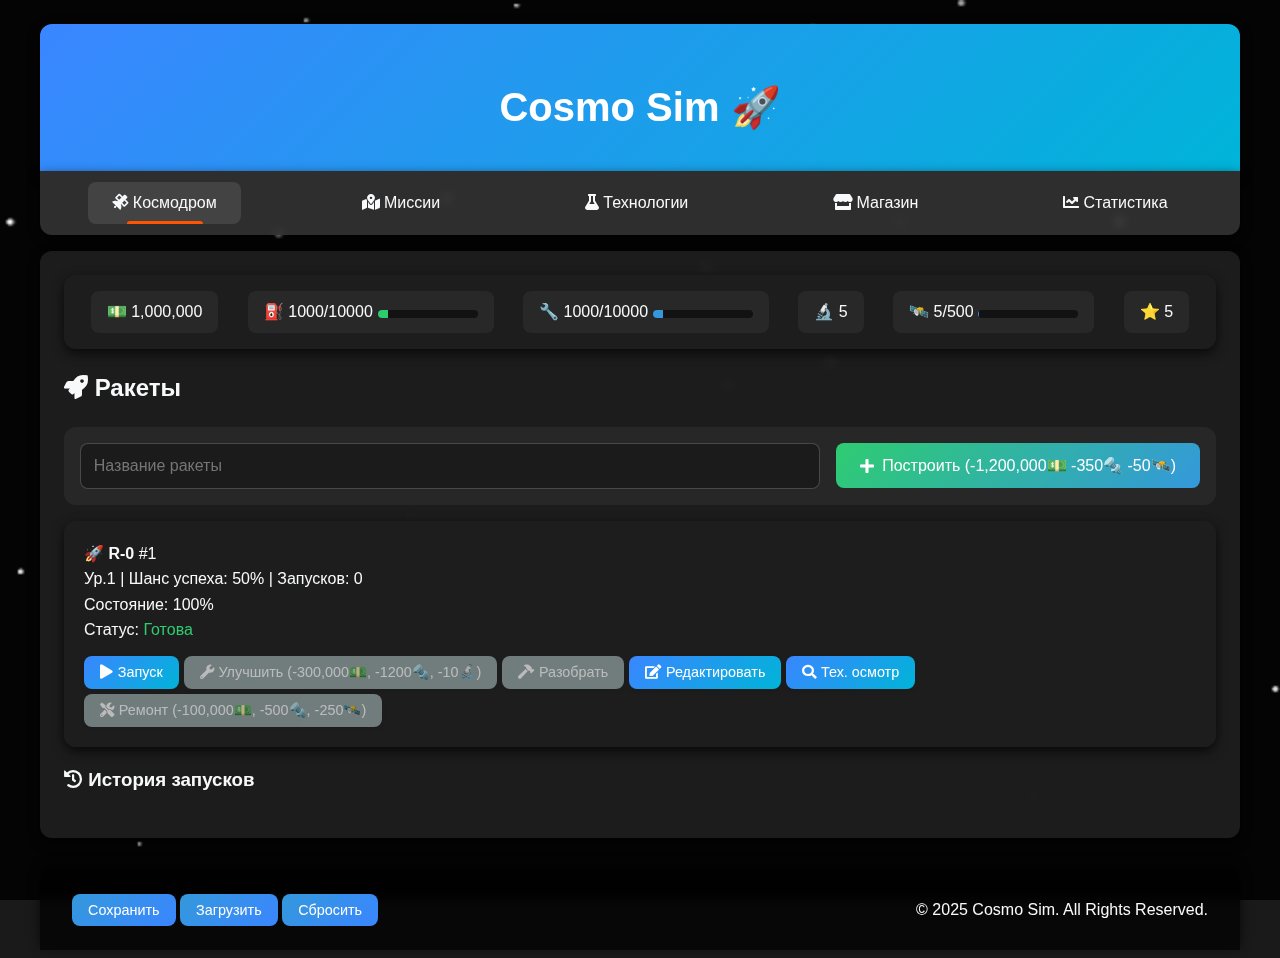
<file: index.html>
<!DOCTYPE html>
<html lang="ru">
<head>
    <meta charset="UTF-8">
    <meta name="viewport" content="width=device-width, initial-scale=1.0">
    <title>Cosmo Sim</title>
    <link rel="stylesheet" href="https://cdnjs.cloudflare.com/ajax/libs/font-awesome/5.15.4/css/all.min.css">
    <link rel="stylesheet" href="style.css">
</head>
<body>

    <div class="space-background">
        <canvas id="background-canvas"></canvas>
        <canvas id="rocket-canvas"></canvas>
    </div>

    <div class="container">

        <header>
            <h1>Cosmo Sim <span class="rocket-icon">🚀</span></h1>
        </header>

        <nav>
            <div class="nav-container">
                <button id="tab-main" class="active"><i class="fas fa-satellite"></i> Космодром</button>
                <button id="tab-missions"><i class="fas fa-map-marked-alt"></i> Миссии</button>
                <button id="tab-tech"><i class="fas fa-flask"></i> Технологии</button>
                <button id="tab-shop"><i class="fas fa-store"></i> Магазин</button>
                <button id="tab-stats"><i class="fas fa-chart-line"></i> Статистика</button>
            </div>
        </nav>

        <main>
            <div id="panel-main" class="tab-panel visible">
                <div id="resources"></div>
                <div id="rockets"></div>
                <div id="history"></div>
            </div>

            <div id="panel-missions" class="tab-panel"></div>

            <div id="panel-tech" class="tab-panel"></div>

            <div id="panel-shop" class="tab-panel"></div>

            <div id="panel-stats" class="tab-panel"></div>
        </main>

        <footer>
            <div class="footer-content">
                <div>
                    <button id="savebtn">Сохранить</button>
                    <button id="loadbtn">Загрузить</button>
                    <button id="resetbtn">Сбросить</button>
                </div>
                <div class="footer-text">
                    &copy; 2025 Cosmo Sim. All Rights Reserved.
                </div>
            </div>
        </footer>
    </div>

    <div id="notifications"></div>

    <script src="game.js"></script>
</body>
</html>
</file>
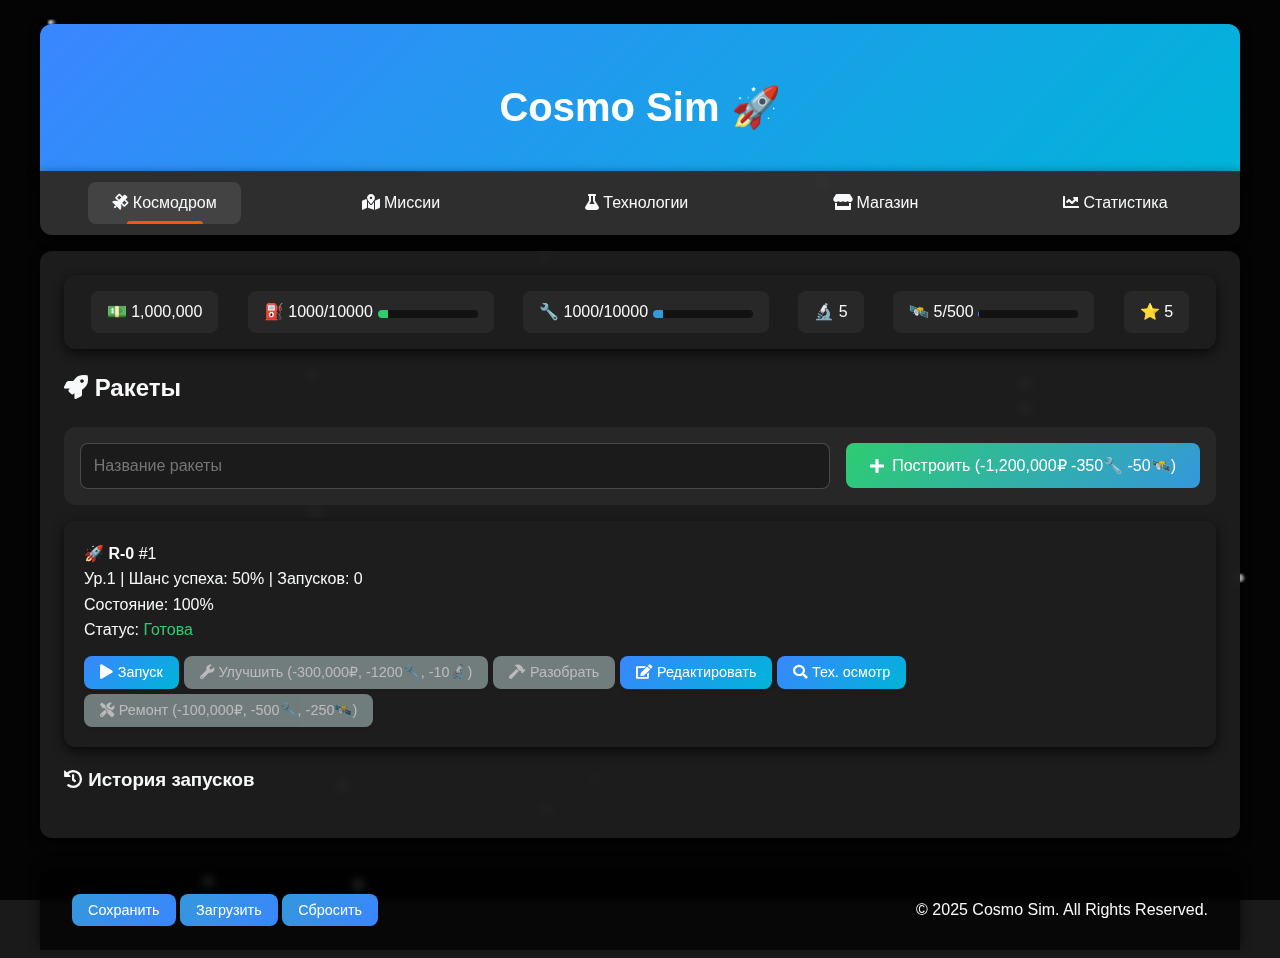
<file: src/index.html>
<!DOCTYPE html>
<html lang="ru">
<head>
    <meta charset="UTF-8">
    <meta name="viewport" content="width=device-width, initial-scale=1.0">
    <title>Cosmo Sim</title>
    <link rel="stylesheet" href="https://cdnjs.cloudflare.com/ajax/libs/font-awesome/5.15.4/css/all.min.css">
    <link rel="stylesheet" href="style.css">
</head>
<body>

    <div class="space-background">
        <canvas id="background-canvas"></canvas>
        <canvas id="rocket-canvas"></canvas>
    </div>

    <div class="container">

        <header>
            <h1>Cosmo Sim <span class="rocket-icon">🚀</span></h1>
        </header>

        <nav>
            <div class="nav-container">
                <button id="tab-main" class="active"> <i class="fas fa-satellite"></i> Космодром</button>
                <button id="tab-missions"> <i class="fas fa-map-marked-alt"></i> Миссии</button>
                <button id="tab-tech"> <i class="fas fa-flask"></i> Технологии</button>
                <button id="tab-shop"> <i class="fas fa-store"></i> Магазин</button>
                <button id="tab-stats"> <i class="fas fa-chart-line"></i> Статистика</button>
            </div>
        </nav>

        <main>
            <div id="panel-main" class="tab-panel visible">
                <div id="resources"></div>
                <div id="rockets"></div>
                <div id="history"></div>
            </div>

            <div id="panel-missions" class="tab-panel"></div>

            <div id="panel-tech" class="tab-panel"></div>

            <div id="panel-shop" class="tab-panel"></div>

            <div id="panel-stats" class="tab-panel"></div>
        </main>

        <footer>
            <div class="footer-content">
                <div>
                    <button id="savebtn">Сохранить</button>
                    <button id="loadbtn">Загрузить</button>
                    <button id="resetbtn">Сбросить</button>
                </div>
                <div class="footer-text">
                    &copy; 2025 Cosmo Sim. All Rights Reserved.
                </div>
            </div>
        </footer>
    </div>

    <div id="notifications"></div>

    <script src="js/state.js"></script>
    <script src="js/utils.js"></script>
    <script src="js/dom.js"></script>
    <script src="js/render.js"></script>
    <script src="js/canvas.js"></script>
    <script src="js/rockets.js"></script>
    <script src="js/missions.js"></script>
    <script src="js/shop.js"></script>
    <script src="js/main.js"></script>
</body>
</html>
</file>
<file: style.css>
:root {
    --primary: #3a86ff;
    --secondary: #00b4d8;
    --accent: #ff5400;
    --success: #2ecc71;
    --danger: #e74c3c;
    --warning: #f39c12;
    --info: #3498db;
    --dark: #121212;
    --light: #f8f9fa;
    --muted: #95a5a6;
    --bg-dark: #1a1a1a;
    --bg-light: rgba(30, 30, 30, 0.95);
    --text-dark: #e0e0e0;
    --text-light: #ffffff;
    --card-shadow: 0 4px 12px rgba(0, 0, 0, 0.7);
}

body {
    font-family: 'Roboto', sans-serif;
    background: var(--bg-dark);
    color: var(--light);
    line-height: 1.6;
    overflow-x: hidden;
    min-height: 100vh;
    display: flex;
    flex-direction: column;
}

.space-background {
    position: fixed;
    top: 0;
    left: 0;
    width: 100%;
    height: 100%;
    z-index: -1;
    overflow: hidden;
}

#background-canvas, #rocket-canvas {
    position: absolute;
    top: 0;
    left: 0;
    width: 100%;
    height: 100%;
    image-rendering: optimizeSpeed;
    will-change: transform;
}

#rocket-canvas {
    z-index: -1;
}

.container {
    max-width: 1200px;
    margin: 0 auto;
    padding: 0 15px;
    position: relative;
    z-index: 1;
    flex: 1;
}

header {
    background: linear-gradient(135deg, var(--primary), var(--secondary));
    color: white;
    padding: 1.5rem;
    text-align: center;
    border-radius: 12px 12px 0 0;
    box-shadow: var(--card-shadow);
    position: relative;
    overflow: hidden;
    margin-top: 1rem;
    z-index: 2;
}

h1 {
    font-size: 2.5rem;
    margin-bottom: 0.5rem;
    position: relative;
    z-index: 1;
}

.rocket-icon {
    display: inline-block;
    /* Убрана анимация float */
}

nav {
    background:  rgba(51, 51, 51, 0.9);
    padding: 0.5rem 0;
    border-radius: 0 0 12px 12px;
    box-shadow: var(--card-shadow);
    position: sticky;
    top: 0;
    z-index: 10;
    backdrop-filter: blur(5px);
    -webkit-backdrop-filter: blur(5px);
}

.nav-container {
    display: flex;
    justify-content: space-around;
    flex-wrap: wrap;
}

nav button {
    background: none;
    border: none;
    color: var(--light);
    padding: 0.75rem 1.5rem;
    margin: 0.2rem;
    cursor: pointer;
    font-size: 1rem;
    transition: all 0.3s ease;
    position: relative;
    border-radius: 8px;
    z-index: 1;
    overflow: hidden;
}

nav button::before {
    content: '';
    position: absolute;
    top: 0;
    left: 0;
    width: 100%;
    height: 100%;
    background: linear-gradient(135deg, var(--primary), var(--secondary));
    z-index: -1;
    opacity: 0;
    transition: opacity 0.3s ease;
}

nav button:hover::before {
    opacity: 0.2;
}

nav button.active {
    background: rgba(255, 255, 255, 0.1);
    /* Убран transform: translateY(-2px); */
}

nav button.active::after {
    content: '';
    position: absolute;
    bottom: 0;
    left: 50%;
    transform: translateX(-50%);
    width: 50%;
    height: 3px;
    background: var(--accent);
    border-radius: 3px 3px 0 0;
}

main {
    display: flex;
    flex-direction: column;
    min-height: 50vh;
}

.tab-panel {
    display: none;
    padding: 1.5rem;
    background: var(--bg-light);
    border-radius: 12px;
    margin-top: 1rem;
    box-shadow: var(--card-shadow);
    backdrop-filter: blur(5px);
    -webkit-backdrop-filter: blur(5px);
    /* Убрана анимация fadeIn */
    flex: 1;
}

.tab-panel.visible {
    display: block;
}

#resources {
    display: flex;
    justify-content: space-around;
    flex-wrap: wrap;
    gap: 0.5rem;
    background: var(--bg-light);
    padding: 1rem;
    border-radius: 12px;
    box-shadow: var(--card-shadow);
    margin-bottom: 1rem;
}

#resources span {
    font-size: 1rem;
    padding: 0.5rem 1rem;
    border-radius: 8px;
    background: rgba(255, 255, 255, 0.05);
    transition: all 0.2s ease;
    display: flex;
    align-items: center;
    gap: 0.3rem;
}

#resources span:hover {
    /* Убран transform: scale(1.05); */
    background: rgba(255,  255, 255, 0.1);
}

.resource-bar {
  width: 100px;
  height: 8px;
  background-color: var(--dark);
  border-radius: 4px;
  overflow: hidden;
  margin-top: 4px;
}
.resource-bar > div {
  height: 100%;
  background-color: var(--accent);
  transition: width 0.5s ease;
}
.fuel-bar > div { background-color: var(--success); }
.parts-bar > div { background-color: var(--info); }
.rocket-parts-bar > div { background-color: var(--primary); }

.rocket-card, .mission-card, .tech-card, .shop-card, .achiev-card {
    background: var(--bg-light);
    padding: 1.25rem;
    margin-bottom: 1rem;
    border-radius: 12px;
    box-shadow: var(--card-shadow);
    /* Убран transition: all 0.3s ease; */
    position: relative;
    overflow: hidden;
    backdrop-filter: blur(5px);
    -webkit-backdrop-filter: blur(5px);
}

.rocket-card::before, .mission-card::before, .tech-card::before, .shop-card::before, .achiev-card::before {
    content: '';
    position: absolute;
    top: 0;
    left: -100%;
    width: 100%;
    height: 3px;
    background: linear-gradient(135deg, var(--primary), var(--secondary));
    /* Убрана анимация slide */
}

.rocket-card:hover, .mission-card:hover, .tech-card:hover, .shop-card:hover, .achiev-card:hover {
    /* Убран transform: translateY(-5px); */
    box-shadow: 0 8px 20px rgba(0, 0, 0, 0.3);
}

.rocket-card .actions {
    display: flex;
    flex-wrap: wrap;
    gap: 0.3rem;
    margin-top: 0.8rem;
}

.rocket-card .actions button, .mission-card button, .tech-card button, .shop-card button {
    background: linear-gradient(135deg, var(--primary), var(--secondary));
    border: none;
    color: white;
    padding: 0.5rem 1rem;
    border-radius: 8px;
    cursor: pointer;
    transition: all 0.3s ease;
    box-shadow: 0 2px 4px rgba(0, 0, 0, 0.1);
    font-size: 0.9rem;
    display: flex;
    align-items: center;
    gap: 0.3rem;
}

.rocket-card .actions button:disabled, .mission-card button:disabled, .tech-card button:disabled, .shop-card button:disabled {
    background: var(--muted);
    cursor: not-allowed;
    opacity: 0.7;
}

.rocket-card .actions button:hover:not(:disabled),
.mission-card button:hover:not(:disabled),
.tech-card button:hover:not(:disabled),
.shop-card button:hover:not(:disabled) {
    background: var(--accent);
    /* Убран transform: scale(1.05); */
}

.status-ready { color: var(--success); }
.status-preparing { color: var(--warning); /* Убрана анимация blink */ }
.status-exploring { color: var(--info); }
.status-failed  { color: var(--danger); }

#notifications {
    position: fixed;
    top: 1rem;
    right: 1rem;
    display: flex;
    flex-direction: column;
    gap: 0.5rem;
    z-index: 1000;
}

.notify {
    background: var(--bg-light);
    padding: 1rem 1.5rem;
    border-radius: 10px;
    box-shadow: var(--card-shadow);
    /* Убрана анимация slideIn */
    border-left: 4px solid transparent;
    max-width: 300px;
    backdrop-filter: blur(5px);
    -webkit-backdrop-filter: blur(5px);
    margin-bottom: 0.5rem;
}

.notify.good { border-left-color: var(--success); }
.notify.bad { border-left-color: var(--danger); }

.modal-bg {
    position: fixed;
    top: 0;
    left: 0;
    width: 100%;
    height: 100%;
    background: rgba(0, 0, 0, 0.85);
    display: flex;
    justify-content: center;
    align-items: center;
    z-index: 2000;
    backdrop-filter: blur(8px);
    -webkit-backdrop-filter: blur(8px);
    /* Убрана анимация fadeInBg */
}

.modal {
    background: var(--bg-light);
    padding: 2rem;
    border-radius: 16px;
    box-shadow: 0 10px 30px rgba(0, 0,  0, 0.6);
    width: min(90%, 500px);
    max-height: 90vh;
    overflow-y: auto;
    /* Убрана анимация popIn */
}

.modal button {
    background: linear-gradient(135deg, var(--primary), var(--secondary));
    border: none;
    color: white;
    padding: 0.8rem 1.5rem;
    margin: 0.5rem 0.25rem;
    border-radius: 8px;
    cursor: pointer;
    transition: all 0.3s ease;
    font-weight: 500;
}

.modal button.closebtn {
    background: var(--danger);
}

.modal button:hover {
    background: var(--accent);
    /* Убран transform: translateY(-2px); */
    box-shadow: 0 4px 10px rgba(0, 0, 0, 0.3);
}

.timer {
    color: var(--warning);
    font-weight: bold;
    font-size: 0.9rem;
    margin: 0.5rem 0;
    display: inline-block;
    padding: 0.3rem 0.6rem;
    background: rgba(255, 255, 255, 0.1);
    border-radius: 5px;
    /* Убрана анимация pulseTimer */
}

.progress-bar {
    width: 100%;
    height: 8px;
    background: rgba(255, 255, 255, 0.1);
    border-radius: 5px;
    margin: 0.5rem 0;
    overflow: hidden;
    box-shadow: inset 0 1px 2px rgba(0, 0, 0, 0.2);
}

.progress {
    height: 100%;
    background: linear-gradient(135deg, var(--primary), var(--secondary));
    border-radius: 5px;
    transition: width 0.3s ease;
}

.shop-list, .mission-list, .tech-tree, .achievements-list {
    display: grid;
    grid-template-columns: repeat(auto-fit, minmax(300px, 1fr));
    gap: 1rem;
    margin-top: 1rem;
}

.unlocked {
    border-left: 4px solid var(--success);
}

.locked {
    opacity: 0.7;
    filter: grayscale(30%);
}

.good { color: var(--success); }
.bad { color: var(--danger); }
.reward { color: var(--accent); }
.warning  { color: var(--warning); }

footer {
    background: rgba(0, 0, 0, 0.7);
    color: var(--light);
    padding: 1.5rem 1rem;
    text-align: center;
    margin-top: 2rem;
    backdrop-filter: blur(5px);
    -webkit-backdrop-filter: blur(5px);
    border-radius: 12px 12px 0 0;
    box-shadow: 0 -4px 12px rgba(0, 0, 0, 0.7);
}

.footer-content {
    display: flex;
    justify-content: space-between;
    align-items: center;
    max-width: 1200px;
    margin: 0 auto;
    padding: 0 1rem;
}

footer a {
    color: var(--light);
    text-decoration: none;
    transition: color 0.3s ease;
    margin: 0 0.3rem;
}

footer a:hover {
    color: var(--accent);
}

footer button {
    background:  linear-gradient(135deg, var(--info), var(--primary));
    border: none;
    color: white;
    padding: 0.5rem 1rem;
    border-radius: 8px;
    cursor: pointer;
    transition: all  0.3s ease;
    box-shadow: 0 2px 4px rgba(0, 0, 0, 0.1);
    font-size: 0.9rem;
}

footer button:hover {
    background: linear-gradient(135deg, var(--primary), var(--info));
    /* Убран transform: translateY(-2px); */
}

.add-rocket-form {
    display: flex;
    gap: 1rem;
    margin-bottom: 1rem;
    align-items: center;
    background: rgba(255, 255, 255, 0.05);
    padding: 1rem;
    border-radius: 12px;
}

.add-rocket-form input {
    flex: 1;
    padding: 0.8rem;
    border: 1px solid rgba(255, 255, 255, 0.2);
    background: rgba(0, 0, 0, 0.3);
    color: var(--text-light);
    border-radius: 8px;
    font-size: 1rem;
    transition: all 0.3s ease;
}

.add-rocket-form input:focus {
    outline: none;
    border-color: var(--primary);
    box-shadow: 0 0 0 2px rgba(58, 134, 255, 0.5);
}

.add-rocket-form button {
    background: linear-gradient(135deg, var(--success), var(--info));
    color: white;
    border: none;
    padding: 0.8rem 1.5rem;
    border-radius: 8px;
    cursor: pointer;
    font-size: 1rem;
    transition: all 0.3s ease;
    display: flex;
    align-items: center;
    gap: 0.5rem;
}

.add-rocket-form button:hover {
    background: linear-gradient(135deg, var(--info), var(--success));
    /* Убран transform: translateY(-2px); */
}

@media (max-width: 768px) {
    .container {
        padding: 0 0.5rem;
    }

    header {
        padding: 1rem;
    }

    h1 {
        font-size: 2rem;
    }

    nav button {
        padding: 0.5rem 1rem;
        font-size: 0.9rem;
    }

    .tab-panel {
        padding: 1rem;
    }

    .shop-list, .mission-list, .tech-tree, .achievements-list {
        grid-template-columns: 1fr;
    }

    .rocket-card .actions {
        flex-direction: column;
    }

    .rocket-card .actions button {
         width: 100%;
    }

    .footer-content {
        flex-direction: column;
        gap: 0.5rem;
    }
}

@media (max-width: 480px) {
    #resources {
        flex-direction: column;
        align-items: flex-start;
    }

    #resources span {
        width: 100%;
        justify-content: space-between;
    }

    .modal {
        width: 95%;
        padding: 1rem;
    }

    .add-rocket-form {
        flex-direction: column;
        gap: 0.5rem;
    }

    .add-rocket-form input, .add-rocket-form button {
        width: 100%;
    }
}
</file>
<file: src/style.css>
:root {
    --primary: #3a86ff;
    --secondary: #00b4d8;
    --accent: #ff5400;
    --success: #2ecc71;
    --danger: #e74c3c;
    --warning: #f39c12;
    --info: #3498db;
    --dark: #121212;
    --light: #f8f9fa;
    --muted: #95a5a6;
    --bg-dark: #1a1a1a;
    --bg-light: rgba(30, 30, 30, 0.95);
    --text-dark: #e0e0e0;
    --text-light: #ffffff;
    --card-shadow: 0 4px 12px rgba(0, 0, 0, 0.7);
}

body {
    font-family: 'Roboto', sans-serif;
    background: var(--bg-dark);
    color: var(--light);
    line-height: 1.6;
    overflow-x: hidden;
    min-height: 100vh;
    display: flex;
    flex-direction: column;
}

.space-background {
    position: fixed;
    top: 0;
    left: 0;
    width: 100%;
    height: 100%;
    z-index: -1;
    overflow: hidden;
}

#background-canvas, #rocket-canvas {
    position: absolute;
    top: 0;
    left: 0;
    width: 100%;
    height: 100%;
    image-rendering: optimizeSpeed;
    will-change: transform;
}

#rocket-canvas {
    z-index: -1;
}

.container {
    max-width: 1200px;
    margin: 0 auto;
    padding: 0 15px;
    position: relative;
    z-index: 1;
    flex: 1;
}

header {
    background: linear-gradient(135deg, var(--primary), var(--secondary));
    color: white;
    padding: 1.5rem;
    text-align: center;
    border-radius: 12px 12px 0 0;
    box-shadow: var(--card-shadow);
    position: relative;
    overflow: hidden;
    margin-top: 1rem;
    z-index: 2;
}

h1 {
    font-size: 2.5rem;
    margin-bottom: 0.5rem;
    position: relative;
    z-index: 1;
}

.rocket-icon {
    display: inline-block;
    /* Убрана анимация float */
}

nav {
    background:  rgba(51, 51, 51, 0.9);
    padding: 0.5rem 0;
    border-radius: 0 0 12px 12px;
    box-shadow: var(--card-shadow);
    position: sticky;
    top: 0;
    z-index: 10;
    backdrop-filter: blur(5px);
    -webkit-backdrop-filter: blur(5px);
}

.nav-container {
    display: flex;
    justify-content: space-around;
    flex-wrap: wrap;
}

nav button {
    background: none;
    border: none;
    color: var(--light);
    padding: 0.75rem 1.5rem;
    margin: 0.2rem;
    cursor: pointer;
    font-size: 1rem;
    transition: all 0.3s ease;
    position: relative;
    border-radius: 8px;
    z-index: 1;
    overflow: hidden;
}

nav button::before {
    content: '';
    position: absolute;
    top: 0;
    left: 0;
    width: 100%;
    height: 100%;
    background: linear-gradient(135deg, var(--primary), var(--secondary));
    z-index: -1;
    opacity: 0;
    transition: opacity 0.3s ease;
}

nav button:hover::before {
    opacity: 0.2;
}

nav button.active {
    background: rgba(255, 255, 255, 0.1);
    /* Убран transform: translateY(-2px); */
}

nav button.active::after {
    content: '';
    position: absolute;
    bottom: 0;
    left: 50%;
    transform: translateX(-50%);
    width: 50%;
    height: 3px;
    background: var(--accent);
    border-radius: 3px 3px 0 0;
}

main {
    display: flex;
    flex-direction: column;
    min-height: 50vh;
}

.tab-panel {
    display: none;
    padding: 1.5rem;
    background: var(--bg-light);
    border-radius: 12px;
    margin-top: 1rem;
    box-shadow: var(--card-shadow);
    backdrop-filter: blur(5px);
    -webkit-backdrop-filter: blur(5px);
    /* Убрана анимация fadeIn */
    flex: 1;
}

.tab-panel.visible {
    display: block;
}

#resources {
    display: flex;
    justify-content: space-around;
    flex-wrap: wrap;
    gap: 0.5rem;
    background: var(--bg-light);
    padding: 1rem;
    border-radius: 12px;
    box-shadow: var(--card-shadow);
    margin-bottom: 1rem;
}

#resources span {
    font-size: 1rem;
    padding: 0.5rem 1rem;
    border-radius: 8px;
    background: rgba(255, 255, 255, 0.05);
    transition: all 0.2s ease;
    display: flex;
    align-items: center;
    gap: 0.3rem;
}

#resources span:hover {
    /* Убран transform: scale(1.05); */
    background: rgba(255,  255, 255, 0.1);
}

.resource-bar {
  width: 100px;
  height: 8px;
  background-color: var(--dark);
  border-radius: 4px;
  overflow: hidden;
  margin-top: 4px;
}
.resource-bar > div {
  height: 100%;
  background-color: var(--accent);
  transition: width 0.5s ease;
}
.fuel-bar > div { background-color: var(--success); }
.parts-bar > div { background-color: var(--info); }
.rocket-parts-bar > div { background-color: var(--primary); }

.rocket-card, .mission-card, .tech-card, .shop-card, .achiev-card {
    background: var(--bg-light);
    padding: 1.25rem;
    margin-bottom: 1rem;
    border-radius: 12px;
    box-shadow: var(--card-shadow);
    /* Убран transition: all 0.3s ease; */
    position: relative;
    overflow: hidden;
    backdrop-filter: blur(5px);
    -webkit-backdrop-filter: blur(5px);
}

.rocket-card::before, .mission-card::before, .tech-card::before, .shop-card::before, .achiev-card::before {
    content: '';
    position: absolute;
    top: 0;
    left: -100%;
    width: 100%;
    height: 3px;
    background: linear-gradient(135deg, var(--primary), var(--secondary));
    /* Убрана анимация slide */
}

.rocket-card:hover, .mission-card:hover, .tech-card:hover, .shop-card:hover, .achiev-card:hover {
    /* Убран transform: translateY(-5px); */
    box-shadow: 0 8px 20px rgba(0, 0, 0, 0.3);
}

.rocket-card .actions {
    display: flex;
    flex-wrap: wrap;
    gap: 0.3rem;
    margin-top: 0.8rem;
}

.rocket-card .actions button, .mission-card button, .tech-card button, .shop-card button {
    background: linear-gradient(135deg, var(--primary), var(--secondary));
    border: none;
    color: white;
    padding: 0.5rem 1rem;
    border-radius: 8px;
    cursor: pointer;
    transition: all 0.3s ease;
    box-shadow: 0 2px 4px rgba(0, 0, 0, 0.1);
    font-size: 0.9rem;
    display: flex;
    align-items: center;
    gap: 0.3rem;
}

.rocket-card .actions button:disabled, .mission-card button:disabled, .tech-card button:disabled, .shop-card button:disabled {
    background: var(--muted);
    cursor: not-allowed;
    opacity: 0.7;
}

.rocket-card .actions button:hover:not(:disabled),
.mission-card button:hover:not(:disabled),
.tech-card button:hover:not(:disabled),
.shop-card button:hover:not(:disabled) {
    background: var(--accent);
    /* Убран transform: scale(1.05); */
}

.status-ready { color: var(--success); }
.status-preparing { color: var(--warning); /* Убрана анимация blink */ }
.status-exploring { color: var(--info); }
.status-failed  { color: var(--danger); }

#notifications {
    position: fixed;
    top: 1rem;
    right: 1rem;
    display: flex;
    flex-direction: column;
    gap: 0.5rem;
    z-index: 1000;
}

.notify {
    background: var(--bg-light);
    padding: 1rem 1.5rem;
    border-radius: 10px;
    box-shadow: var(--card-shadow);
    /* Убрана анимация slideIn */
    border-left: 4px solid transparent;
    max-width: 300px;
    backdrop-filter: blur(5px);
    -webkit-backdrop-filter: blur(5px);
    margin-bottom: 0.5rem;
}

.notify.good { border-left-color: var(--success); }
.notify.bad { border-left-color: var(--danger); }

.modal-bg {
    position: fixed;
    top: 0;
    left: 0;
    width: 100%;
    height: 100%;
    background: rgba(0, 0, 0, 0.85);
    display: flex;
    justify-content: center;
    align-items: center;
    z-index: 2000;
    backdrop-filter: blur(8px);
    -webkit-backdrop-filter: blur(8px);
    /* Убрана анимация fadeInBg */
}

.modal {
    background: var(--bg-light);
    padding: 2rem;
    border-radius: 16px;
    box-shadow: 0 10px 30px rgba(0, 0,  0, 0.6);
    width: min(90%, 500px);
    max-height: 90vh;
    overflow-y: auto;
    /* Убрана анимация popIn */
}

.modal button {
    background: linear-gradient(135deg, var(--primary), var(--secondary));
    border: none;
    color: white;
    padding: 0.8rem 1.5rem;
    margin: 0.5rem 0.25rem;
    border-radius: 8px;
    cursor: pointer;
    transition: all 0.3s ease;
    font-weight: 500;
}

.modal button.closebtn {
    background: var(--danger);
}

.modal button:hover {
    background: var(--accent);
    /* Убран transform: translateY(-2px); */
    box-shadow: 0 4px 10px rgba(0, 0, 0, 0.3);
}

.timer {
    color: var(--warning);
    font-weight: bold;
    font-size: 0.9rem;
    margin: 0.5rem 0;
    display: inline-block;
    padding: 0.3rem 0.6rem;
    background: rgba(255, 255, 255, 0.1);
    border-radius: 5px;
    /* Убрана анимация pulseTimer */
}

.progress-bar {
    width: 100%;
    height: 8px;
    background: rgba(255, 255, 255, 0.1);
    border-radius: 5px;
    margin: 0.5rem 0;
    overflow: hidden;
    box-shadow: inset 0 1px 2px rgba(0, 0, 0, 0.2);
}

.progress {
    height: 100%;
    background: linear-gradient(135deg, var(--primary), var(--secondary));
    border-radius: 5px;
    transition: width 0.3s ease;
}

.shop-list, .mission-list, .tech-tree, .achievements-list {
    display: grid;
    grid-template-columns: repeat(auto-fit, minmax(300px, 1fr));
    gap: 1rem;
    margin-top: 1rem;
}

.unlocked {
    border-left: 4px solid var(--success);
}

.locked {
    opacity: 0.7;
    filter: grayscale(30%);
}

.good { color: var(--success); }
.bad { color: var(--danger); }
.reward { color: var(--accent); }
.warning  { color: var(--warning); }

footer {
    background: rgba(0, 0, 0, 0.7);
    color: var(--light);
    padding: 1.5rem 1rem;
    text-align: center;
    margin-top: 2rem;
    backdrop-filter: blur(5px);
    -webkit-backdrop-filter: blur(5px);
    border-radius: 12px 12px 0 0;
    box-shadow: 0 -4px 12px rgba(0, 0, 0, 0.7);
}

.footer-content {
    display: flex;
    justify-content: space-between;
    align-items: center;
    max-width: 1200px;
    margin: 0 auto;
    padding: 0 1rem;
}

footer a {
    color: var(--light);
    text-decoration: none;
    transition: color 0.3s ease;
    margin: 0 0.3rem;
}

footer a:hover {
    color: var(--accent);
}

footer button {
    background:  linear-gradient(135deg, var(--info), var(--primary));
    border: none;
    color: white;
    padding: 0.5rem 1rem;
    border-radius: 8px;
    cursor: pointer;
    transition: all  0.3s ease;
    box-shadow: 0 2px 4px rgba(0, 0, 0, 0.1);
    font-size: 0.9rem;
}

footer button:hover {
    background: linear-gradient(135deg, var(--primary), var(--info));
    /* Убран transform: translateY(-2px); */
}

.add-rocket-form {
    display: flex;
    gap: 1rem;
    margin-bottom: 1rem;
    align-items: center;
    background: rgba(255, 255, 255, 0.05);
    padding: 1rem;
    border-radius: 12px;
}

.add-rocket-form input {
    flex: 1;
    padding: 0.8rem;
    border: 1px solid rgba(255, 255, 255, 0.2);
    background: rgba(0, 0, 0, 0.3);
    color: var(--text-light);
    border-radius: 8px;
    font-size: 1rem;
    transition: all 0.3s ease;
}

.add-rocket-form input:focus {
    outline: none;
    border-color: var(--primary);
    box-shadow: 0 0 0 2px rgba(58, 134, 255, 0.5);
}

.add-rocket-form button {
    background: linear-gradient(135deg, var(--success), var(--info));
    color: white;
    border: none;
    padding: 0.8rem 1.5rem;
    border-radius: 8px;
    cursor: pointer;
    font-size: 1rem;
    transition: all 0.3s ease;
    display: flex;
    align-items: center;
    gap: 0.5rem;
}

.add-rocket-form button:hover {
    background: linear-gradient(135deg, var(--info), var(--success));
    /* Убран transform: translateY(-2px); */
}

@media (max-width: 768px) {
    .container {
        padding: 0 0.5rem;
    }

    header {
        padding: 1rem;
    }

    h1 {
        font-size: 2rem;
    }

    nav button {
        padding: 0.5rem 1rem;
        font-size: 0.9rem;
    }

    .tab-panel {
        padding: 1rem;
    }

    .shop-list, .mission-list, .tech-tree, .achievements-list {
        grid-template-columns: 1fr;
    }

    .rocket-card .actions {
        flex-direction: column;
    }

    .rocket-card .actions button {
         width: 100%;
    }

    .footer-content {
        flex-direction: column;
        gap: 0.5rem;
    }
}

@media (max-width: 480px) {
    #resources {
        flex-direction: column;
        align-items: flex-start;
    }

    #resources span {
        width: 100%;
        justify-content: space-between;
    }

    .modal {
        width: 95%;
        padding: 1rem;
    }

    .add-rocket-form {
        flex-direction: column;
        gap: 0.5rem;
    }

    .add-rocket-form input, .add-rocket-form button {
        width: 100%;
    }
}
</file>
